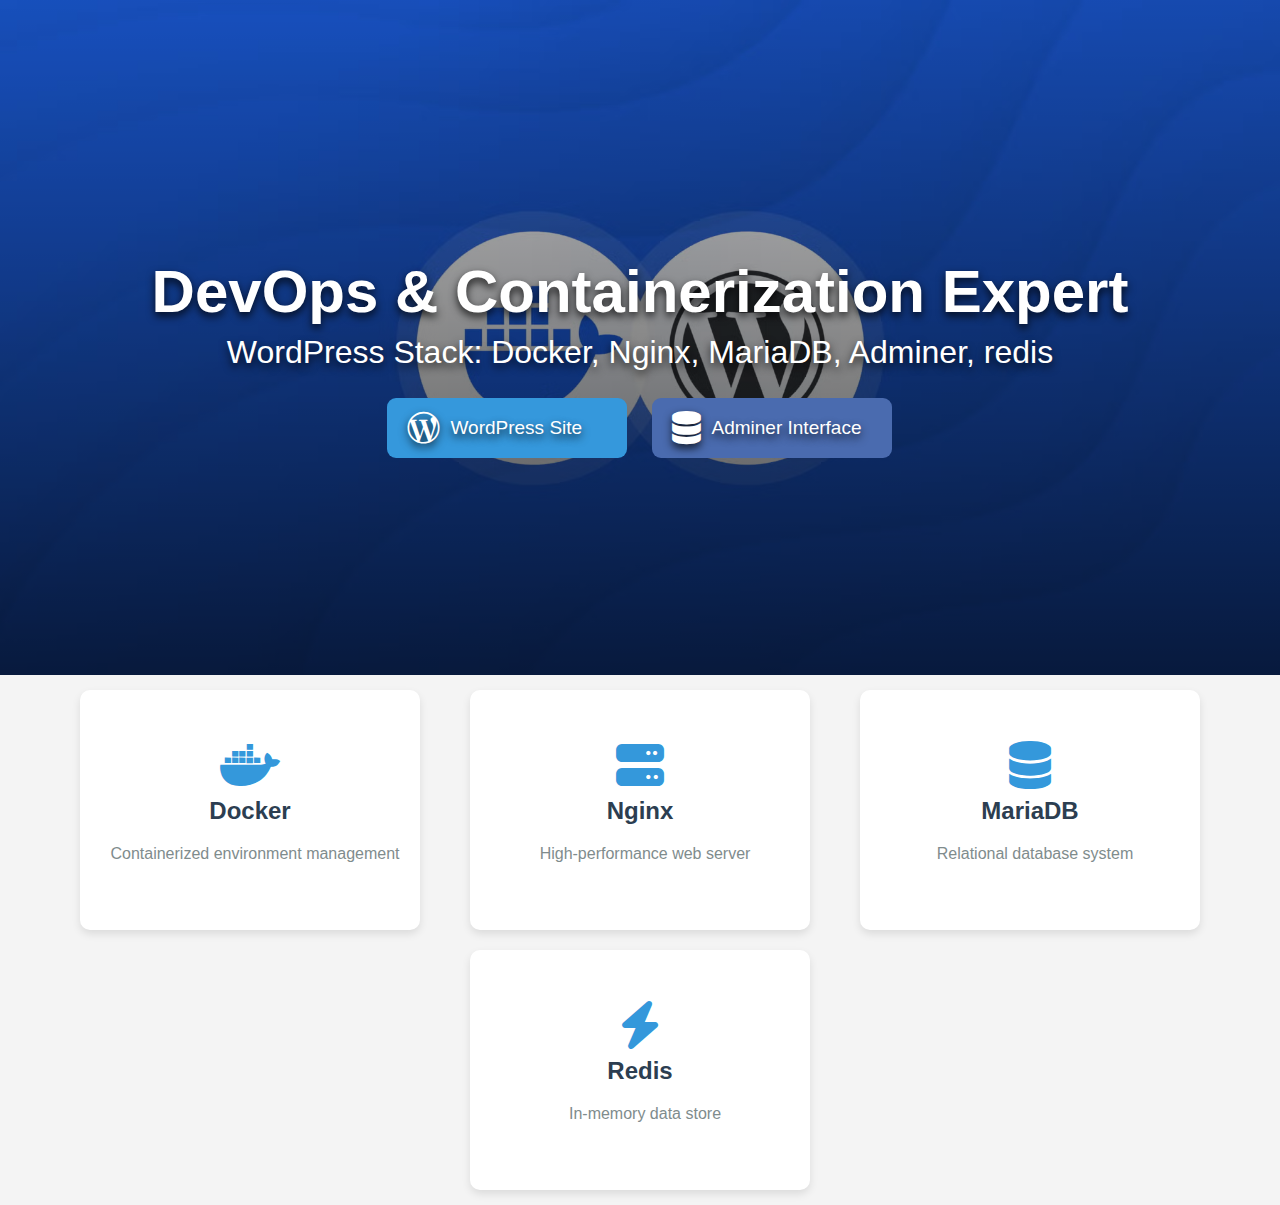
<file: srcs/requirements/my_website/conf/www/index.html>
<!DOCTYPE html>
<html>
<head>
    <title>My Containerized Stack</title>
    <link rel="stylesheet" href="styles.css">
    <link rel="stylesheet" href="https://cdnjs.cloudflare.com/ajax/libs/font-awesome/6.4.0/css/all.min.css">
</head>
<body>
    <div class="home">
        <div class="resume">
            <div class="titles">
                <h1>DevOps & Containerization Expert</h1>
                <h2>WordPress Stack: Docker, Nginx, MariaDB, Adminer, redis</h2>
                <div class="links">
                    <a href="https://relamine.42.fr" target="_blank" class="wp-btn">
                        <i class="fa-brands fa-wordpress-simple"></i>
                        WordPress Site
                    </a>
                    <a href="http://relamine.42.fr:8080/adminer.php" target="_blank" class="adminer-btn">
                        <i class="fa-solid fa-database"></i>
                        Adminer Interface
                    </a>
                </div>
            </div>
        </div>
        
    
        <div class="service-cards">
            <div class="card">
                <i class="fab fa-docker"></i>
                <h3>Docker</h3>
                <p>Containerized environment management</p>
            </div>
            <div class="card">
                <i class="fas fa-server"></i>
                <h3>Nginx</h3>
                <p>High-performance web server</p>
            </div>
            <div class="card">
                <i class="fas fa-database"></i>
                <h3>MariaDB</h3>
                <p>Relational database system</p>
            </div>
            <div class="card">
                <i class="fas fa-bolt"></i>
                <h3>Redis</h3>
                <p>In-memory data store</p>
            </div>
        </div>
    </div>

    <script src="script.js"></script>
</body>
</html>
</file>
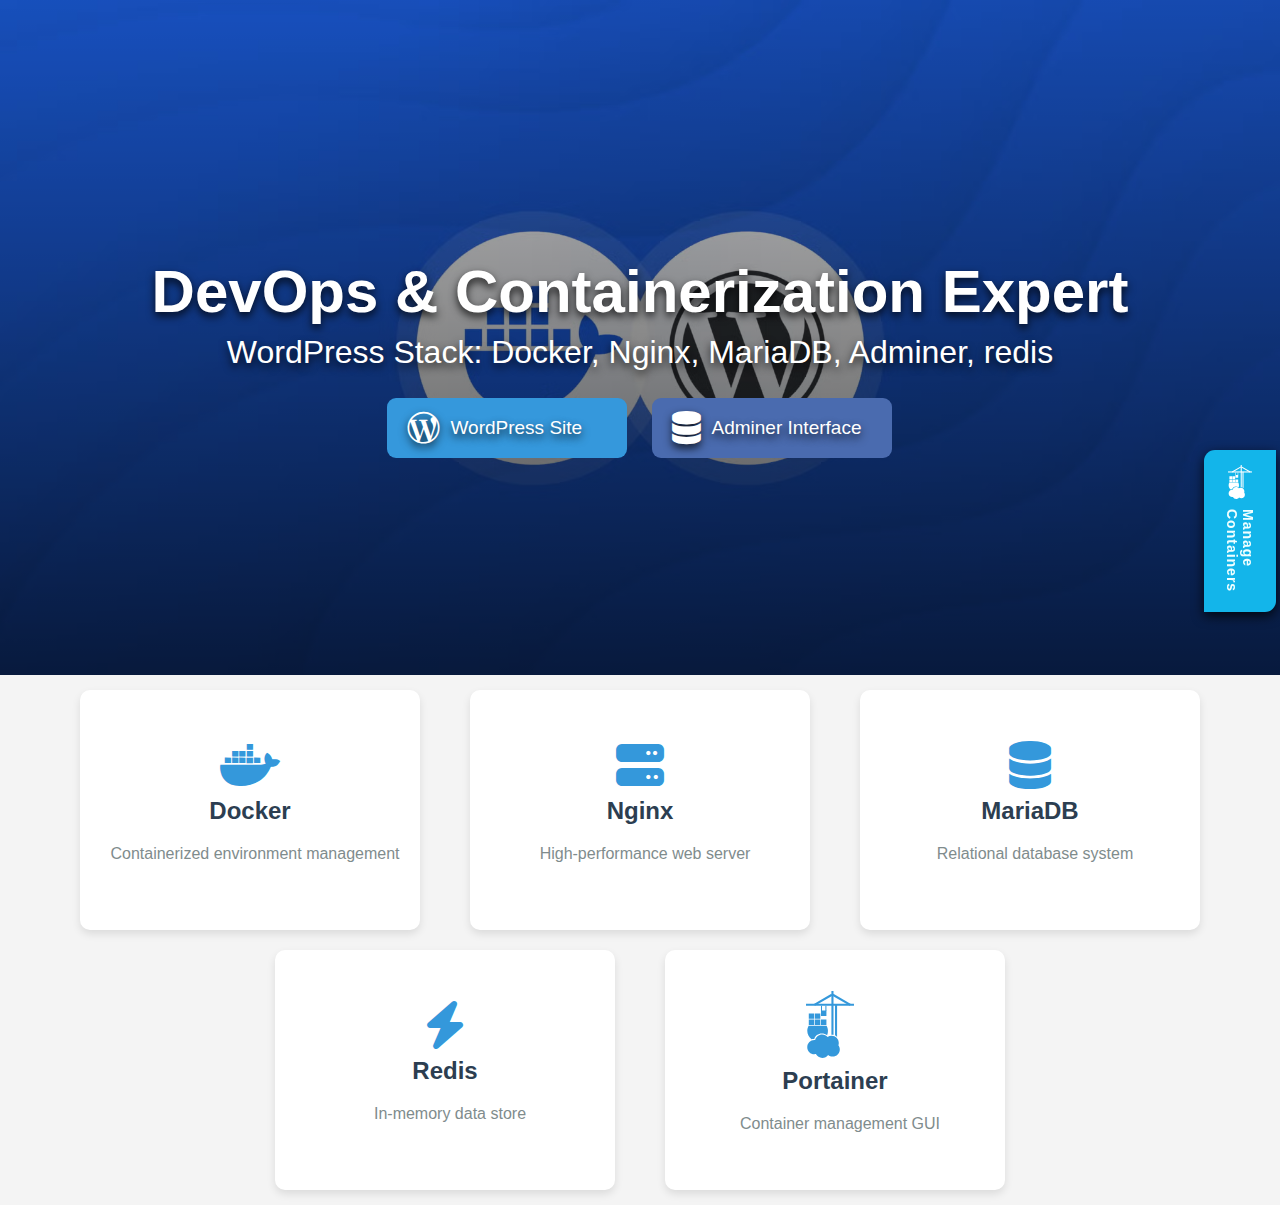
<file: srcs/requirements/bonus/my_website/tools/www/index.html>
<!DOCTYPE html>
<html>
<head>
    <title>My Containerized Stack</title>
    <link rel="stylesheet" href="styles.css">
    <link rel="stylesheet" href="https://cdnjs.cloudflare.com/ajax/libs/font-awesome/6.4.0/css/all.min.css">
</head>
<body>

    <a href="http://relamine.42.fr:9000" target="_blank" class="portainer-float">
        <img src="portainer copy.svg" alt="portainer"  id="svg_class">
        <span>Manage Containers</span>
    </a>
    
    <div class="home">
        <div class="resume">
            <div class="titles">
                <h1>DevOps & Containerization Expert</h1>
                <h2>WordPress Stack: Docker, Nginx, MariaDB, Adminer, redis</h2>
                <div class="links">
                    <a href="https://relamine.42.fr" target="_blank" class="wp-btn">
                        <i class="fa-brands fa-wordpress-simple"></i>
                        WordPress Site
                    </a>
                    <a href="http://relamine.42.fr:8080/adminer.php" target="_blank" class="adminer-btn">
                        <i class="fa-solid fa-database"></i>
                        Adminer Interface
                    </a>
                </div>
            </div>
        </div>
    
        <div class="service-cards">
            <div class="card">
                <i class="fab fa-docker"></i>
                <h3>Docker</h3>
                <p>Containerized environment management</p>
            </div>
            <div class="card">
                <i class="fas fa-server"></i>
                <h3>Nginx</h3>
                <p>High-performance web server</p>
            </div>
            <div class="card">
                <i class="fas fa-database"></i>
                <h3>MariaDB</h3>
                <p>Relational database system</p>
            </div>
            <div class="card">
                <i class="fas fa-bolt"></i>
                <h3>Redis</h3>
                <p>In-memory data store</p>
            </div>
            <div class="card">
                <img src="portainer.svg" alt="portainer"  id="svg">
                <h3>Portainer</h3>
                <p>Container management GUI</p>
            </div>
        </div>

    </div>

    <script src="script.js"></script>
</body>
</html>
</file>
<file: srcs/requirements/my_website/conf/www/styles.css>
/* styles.css */
html, body {
	width: 100%;
	height: 100%;
	margin: 0;
    font-family: 'Segoe UI', Tahoma, Geneva, Verdana, sans-serif;
}

.home {
    width: 100%;
	height: 100%;
    display: grid;
    grid-template-columns: 1fr;
    grid-template-rows: 3fr 1fr;
    box-sizing: border-box;
}

div.resume {
    background-image:  linear-gradient(rgba(0, 0, 0, 0.20), rgba(0, 0, 0, 0.73)) , url('./2400x1260_Dockerize-Wordpress-App-2048x1075.avif');
    background-size: cover;
    background-position: center;
    height: 75vh;
    width: 100vw;

    display: flex;
    justify-content: center;
    align-items: center;
    text-align: center;
}

div.titles {
    color: white;
    text-shadow: 0 4px 8px rgba(0, 0, 0, 0.8);
}

h1 {
    font-size: 60px;
    margin-bottom: 8px;
}

h2 {
    font-size: 32px;
    font-weight: 300;
    margin-top: 0;
}


.links {
    display: flex;
    justify-content: center;
    gap: 25px;
    flex-wrap: wrap;
}

a {
    color: white;
    text-decoration: none;
    width: 200px;
    height: 40px;
    font-size: 19px;
    padding: 10px;
    border-radius: 9px;
    cursor: pointer;
    font-weight: 500;
    padding-left: 20px;
    padding-right: 20px;
}

i {
    font-size: 33px;
    margin-right: 10px;
}

.wp-btn {
    background-color: #3598dc;
    display: flex;
    align-items: center;
}

.adminer-btn {
    background-color: #4a6baf;
    display: flex;
    align-items: center;
}


.wp-btn:hover, .adminer-btn:hover {
    background-color: #1a5f7b;
    transform: translateY(-3px);
    box-shadow: 0 4px 12px rgba(0, 0, 0, 0.8);
}


.service-cards {
    height: 100%;
    display: flex;
    justify-content: center;
    align-items: center;
    flex-wrap: wrap;
    gap: 10px;
    padding: 10px;
    background-color: #f4f4f4;
}

.card {
    background-color: rgb(255, 255, 255);
    width: 300px;
    height: 200px;
    margin: 0 20px;
    padding: 20px;
    border-radius: 10px;
    box-shadow: 0 4px 8px rgba(0, 0, 0, 0.1);
    display: flex;
    flex-direction: column;
    justify-content: center;
    align-items: center;
    text-align: center;
}

.card:hover {
    transform: translateY(-6px);
    box-shadow: 0 6px 12px rgba(0, 0, 0, 0.2);
}

.card h3 {
    font-size: 24px;
    margin-bottom: 10px;
    margin-top: 0%;
    color: rgb(44 62 81);
}

.card p {
    font-size: 16px;
    color: #7f8c8d;
    padding-left: 10px;
    margin-top: 10px;
}

.card i {
    font-size: 48px;
    color: #3498db;
    margin-bottom: 8px;
    padding-left: 10px;
}
</file>
<file: srcs/requirements/bonus/my_website/tools/www/styles.css>
/* styles.css */
html, body {
	width: 100%;
	height: 100%;
	margin: 0;
    font-family: 'Segoe UI', Tahoma, Geneva, Verdana, sans-serif;
}

.home {
    width: 100%;
	height: 100%;
    display: grid;
    grid-template-columns: 1fr;
    grid-template-rows: 3fr 1fr;
    box-sizing: border-box;
}

div.resume {
    background-image:  linear-gradient(rgba(0, 0, 0, 0.20), rgba(0, 0, 0, 0.73)) , url('./2400x1260_Dockerize-Wordpress-App-2048x1075.avif');
    background-size: cover;
    background-position: center;
    height: 75vh;
    width: 100vw;

    display: flex;
    justify-content: center;
    align-items: center;
    text-align: center;
}

div.titles {
    color: white;
    text-shadow: 0px 4px 8px rgba(0, 0, 0, 0.8);
}

h1 {
    font-size: 60px;
    margin-bottom: 8px;
}

h2 {
    font-size: 32px;
    font-weight: 300;
    margin-top: 0;
}

.links {
    display: flex;
    justify-content: center;
    gap: 25px;
    flex-wrap: wrap;
}

.links a {
    color: white;
    text-decoration: none;
    width: 200px;
    height: 40px;
    font-size: 19px;
    padding: 10px;
    border-radius: 9px;
    cursor: pointer;
    font-weight: 500;
    padding-left: 20px;
    padding-right: 20px;
}

i {
    font-size: 33px;
    margin-right: 10px;
}

#svg {
    margin-right: 10px;
    margin-bottom: 9px;
    width: 48px;
}

.wp-btn {
    background-color: #3598dc;
    display: flex;
    align-items: center;
}

.adminer-btn {
    background-color: #4a6baf;
    display: flex;
    align-items: center;
}


.wp-btn:hover, .adminer-btn:hover {
    background-color: #1a5f7b;
    transform: translateY(-3px);
    box-shadow: 0px 4px 12px rgba(0, 0, 0, 0.8);
}


.service-cards {
    height: 100%;
    display: flex;
    justify-content: center;
    align-items: center;
    flex-wrap: wrap;
    gap: 10px;
    padding: 10px;
    background-color: #f4f4f4;
}

.card {
    background-color: rgb(255, 255, 255);
    width: 300px;
    height: 200px;
    margin: 0 20px;
    padding: 20px;
    border-radius: 10px;
    box-shadow: 0px 4px 8px rgba(0, 0, 0, 0.1);
    display: flex;
    flex-direction: column;
    justify-content: center;
    align-items: center;
    text-align: center;
}

.card:hover {
    transform: translateY(-6px);
    box-shadow: 0px 6px 12px rgba(0, 0, 0, 0.2);
}

.card h3 {
    font-size: 24px;
    margin-bottom: 10px;
    margin-top: 0%;
    color: rgb(44 62 81);
}

.card p {
    font-size: 16px;
    color: #7f8c8d;
    padding-left: 10px;
    margin-top: 10px;
}

.card i {
    font-size: 48px;
    color: #3498db;
    margin-bottom: 8px;
    padding-left: 10px;
}


.portainer-float {
    position: fixed;
    top: 50%;
    background-color: azure;
    right: 0;
    display: flex;
    align-items: center;
    writing-mode: vertical-rl;
    margin-right: 4px;
    border-radius: 11px 0px;
    background: #13b5ea;
    color: azure;
    text-decoration: none;
    width: 72px;
    height: 147px;
    box-shadow: 0px 4px 12px rgba(0, 0, 0, 0.8);
    padding-top: 15px;
    padding-bottom: 0px;
    z-index: 1000;
    transition: all 0.7s ease;
}

.portainer-float span {
    font-weight: 600;
    font-size: 14px;
    letter-spacing: 1px;
}

#svg_class {
    width: 24px;
    margin-bottom: 10px;
}

.portainer-float:hover {
    cursor: pointer;
    background-image:  linear-gradient(rgba(0, 0, 0, 0.20), rgba(0, 0, 0, 0.73));
    transform: translateX(4px);
    transition: all 0.7s ease;
    width: 150px;
}
</file>
